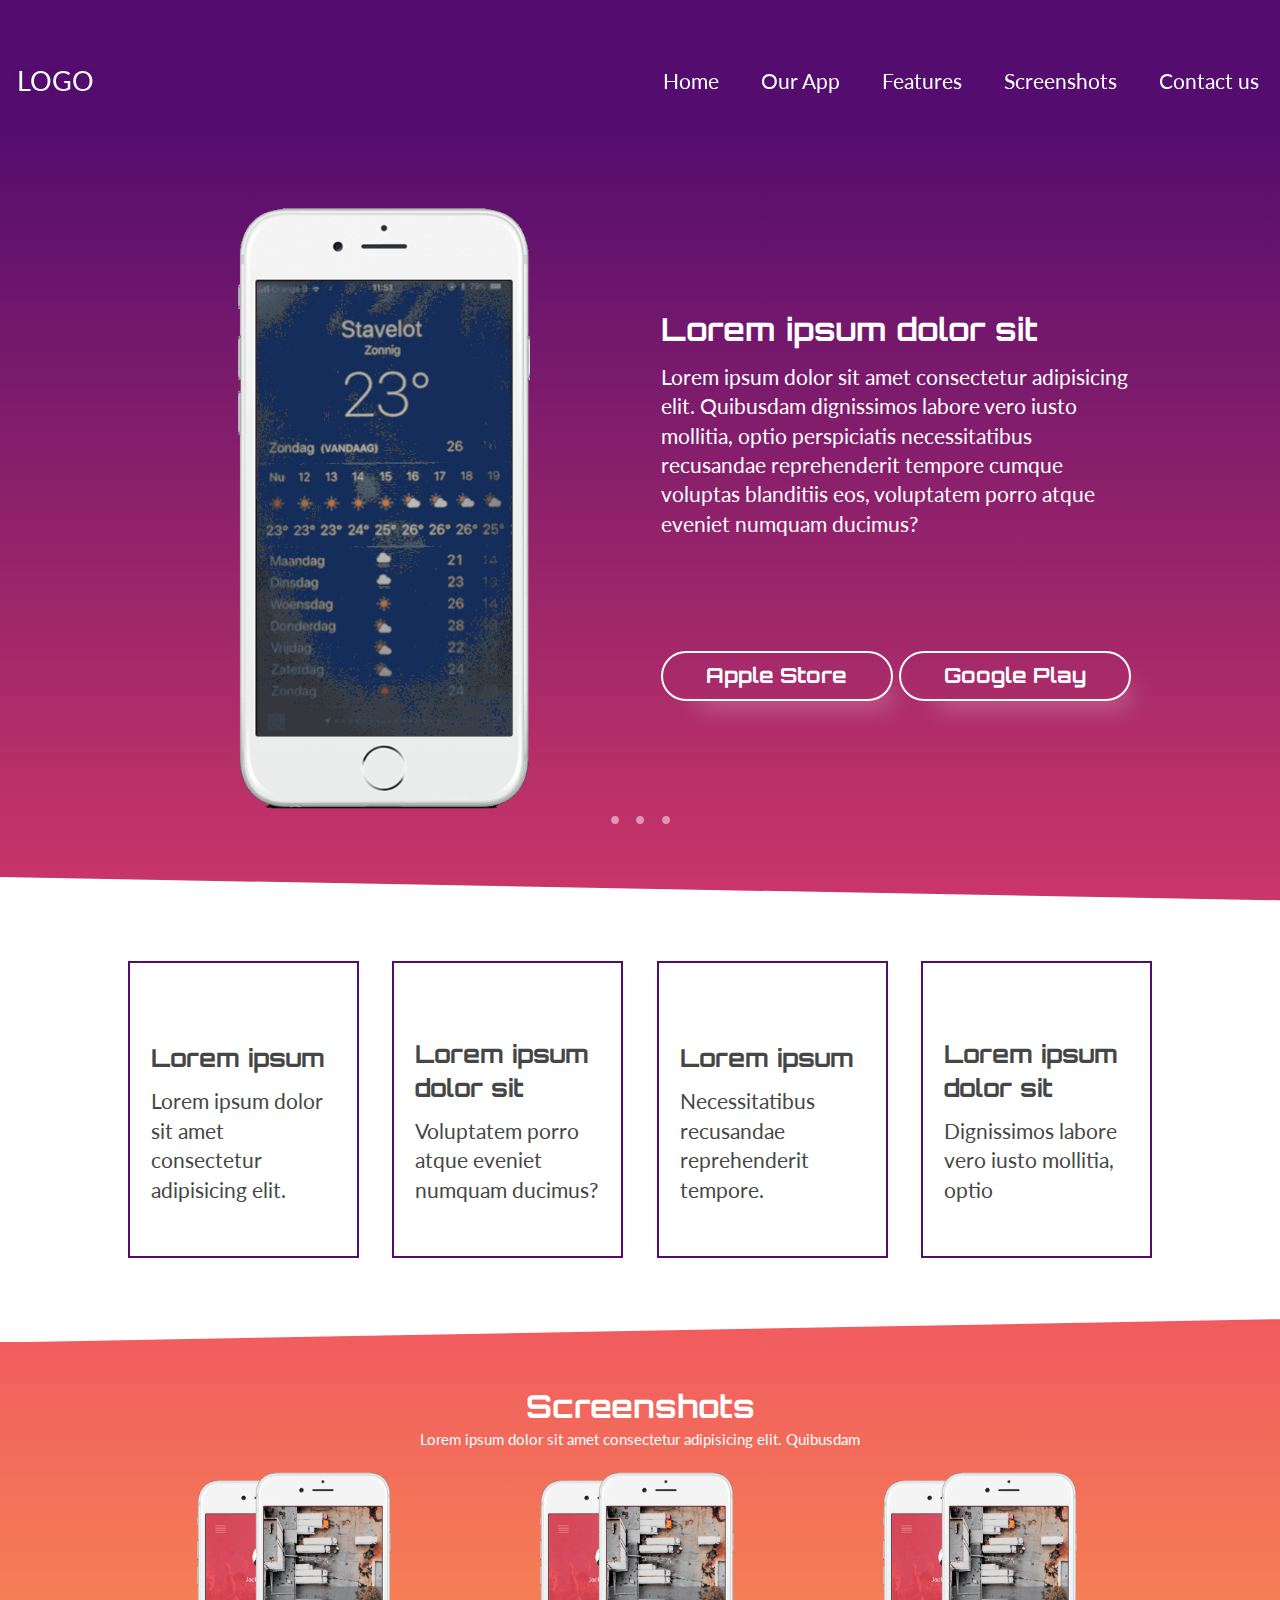
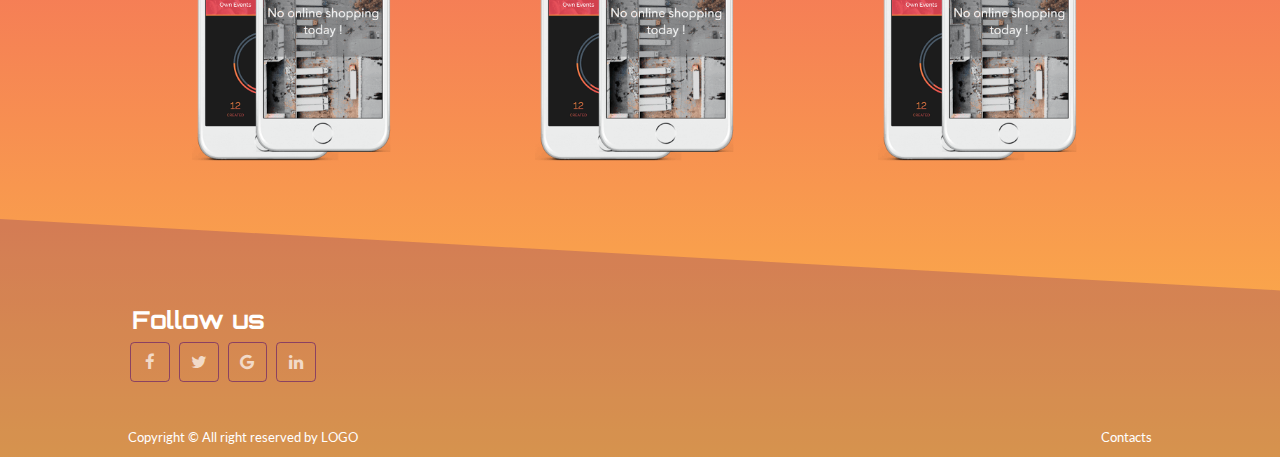
<file: index.html>
<!DOCTYPE html>
<html lang="en">
  <head>
    <meta charset="UTF-8" />
    <meta name="viewport" content="width=device-width, initial-scale=1.0" />
    <meta http-equiv="X-UA-Compatible" content="ie=edge" />

    <link rel="icon" href="img/favicon.ico" type="image/x-icon" />
    <link rel="stylesheet" href="css/style.css" />
    <link
      href="https://fonts.googleapis.com/css?family=Lato|Orbitron:400,700&display=swap"
      rel="stylesheet"
    />
    <link
      rel="stylesheet"
      href="https://cdn.linearicons.com/free/1.0.0/icon-font.min.css"
    />
    <link
      rel="stylesheet"
      href="https://cdnjs.cloudflare.com/ajax/libs/font-awesome/4.7.0/css/font-awesome.min.css"
    />
    <title>Lorem ipsum dolor sit</title>
  </head>
  <body>
    <!-- Heading banner, disappears scrolling down -->
    <section class="banner"></section>

    <header class="header">
      <div class="logo">LOGO</div>

      <!-- Hamburger icon -->
      <input
        type="checkbox"
        class="toggle checkbox"
        title="hamburger navigator checkbox"
      />
      <span class="toggle hamburger"></span>

      <!-- Menu -->
      <nav class="menu">
        <a href="#" class="menu-item">Home</a>
        <a href="#our-app" class="menu-item">Our App</a>
        <a href="#features" class="menu-item">Features</a>
        <a href="#screenshots" class="menu-item">Screenshots</a>
        <a href="contact.html" class="menu-item">Contact us</a>
      </nav>
    </header>
    <main>
      <!-- App Section -->
      <section id="our-app" class="app">
        <div class="section-wrapper">
          <s id="s1"></s>
          <s id="s2"></s>
          <s id="s3"></s>
          <!-- Sliding section -->
          <section class="slider">
            <div class="slide-container">
              <section class="slide">
                <div class="slide-item slide-item-left">
                  <span class="image-gen phone-img">
                    <span class="image-inner"></span>
                  </span>
                </div>
                <div class="slide-item slide-item-right">
                  <article class="slide-article">
                    <h2>Lorem ipsum dolor sit</h2>
                    <p>
                      Lorem ipsum dolor sit amet consectetur adipisicing elit.
                      Quibusdam dignissimos labore vero iusto mollitia, optio
                      perspiciatis necessitatibus recusandae reprehenderit
                      tempore cumque voluptas blanditiis eos, voluptatem porro
                      atque eveniet numquam ducimus?
                    </p>
                  </article>
                  <footer class="button-container">
                    <a href="#" class="button slide--button">Apple Store</a>
                    <a href="#" class="button slide--button">Google Play</a>
                  </footer>
                </div>
              </section>
            </div>
            <div class="slide-container">
              <section class="slide">
                <div class="slide-item slide-item-left">
                  <span class="image-gen phone-img">
                    <span class="image-inner"></span>
                  </span>
                </div>
                <div class="slide-item slide-item-right">
                  <article class="slide-article">
                    <h2>Lorem ipsum dolor sit</h2>
                    <p>
                      Lorem ipsum dolor sit amet consectetur adipisicing elit.
                      Quibusdam dignissimos labore vero iusto mollitia, optio
                      perspiciatis necessitatibus recusandae reprehenderit
                      tempore cumque voluptas blanditiis eos, voluptatem porro
                      atque eveniet numquam ducimus?
                    </p>
                  </article>
                  <footer class="button-container">
                    <a href="#" class="button slide--button">Apple Store</a>
                    <a href="#" class="button slide--button">Google Play</a>
                  </footer>
                </div>
              </section>
            </div>
            <div class="slide-container">
              <section class="slide">
                <div class="slide-item slide-item-left">
                  <span class="image-gen phone-img">
                    <span class="image-inner"></span>
                  </span>
                </div>
                <div class="slide-item slide-item-right">
                  <article class="slide-article">
                    <h2>Lorem ipsum dolor sit</h2>
                    <p>
                      Lorem ipsum dolor sit amet consectetur adipisicing elit.
                      Quibusdam dignissimos labore vero iusto mollitia, optio
                      perspiciatis necessitatibus recusandae reprehenderit
                      tempore cumque voluptas blanditiis eos, voluptatem porro
                      atque eveniet numquam ducimus?
                    </p>
                  </article>
                  <footer class="button-container">
                    <a href="#" class="button slide--button">Apple Store</a>
                    <a href="#" class="button slide--button">Google Play</a>
                  </footer>
                </div>
              </section>
            </div>
          </section>
          <!-- Slide selection bullets -->
          <section class="bullets">
            <a href="#s1">
              &#8226;
            </a>
            <a href="#s2">
              &#8226;
            </a>
            <a href="#s3">
              &#8226;
            </a>
          </section>
        </div>
      </section>
      <!-- Features Section -->
      <section id="features" class="features">
        <div class="section-wrapper">
          <section class="features__grid">
            <section class="features__grid-item">
              <span class="lnr lnr-cog"></span>
              <article>
                <h3>Lorem ipsum</h3>
                <p>
                  Lorem ipsum dolor sit amet consectetur adipisicing elit.
                </p>
              </article>
            </section>
            <section class="features__grid-item">
              <span class="lnr lnr-leaf"></span>
              <article>
                <h3>Lorem ipsum dolor sit</h3>
                <p>
                  Voluptatem porro atque eveniet numquam ducimus?
                </p>
              </article>
            </section>
            <section class="features__grid-item">
              <span class="lnr lnr-tablet"></span>
              <article>
                <h3>Lorem ipsum</h3>
                <p>
                  Necessitatibus recusandae reprehenderit tempore.
                </p>
              </article>
            </section>
            <section class="features__grid-item">
              <span class="lnr lnr-users"></span>
              <article>
                <h3>Lorem ipsum dolor sit</h3>
                <p>
                  Dignissimos labore vero iusto mollitia, optio
                </p>
              </article>
            </section>
          </section>
        </div>
      </section>
      <!-- Screenshots Section -->
      <section id="screenshots" class="screenshots">
        <div class="section-wrapper">
          <article class="screenshots__article">
            <h2>Screenshots</h2>
            <p>
              Lorem ipsum dolor sit amet consectetur adipisicing elit. Quibusdam
            </p>
          </article>
          <section class="screenshots__grid">
            <section>
              <span class="image-gen">
                <span class="image-inner"></span>
              </span>
            </section>
            <section>
              <span class="image-gen">
                <span class="image-inner"></span>
              </span>
            </section>
            <section>
              <span class="image-gen">
                <span class="image-inner"></span>
              </span>
            </section>
          </section>
        </div>
      </section>
    </main>
    <!-- Footer Section -->
    <footer class="foot">
      <div class="section-wrapper">
        <h3>Follow us</h3>
        <ul>
          <li>
            <a href="#" class="fa fa-facebook" title="Link to Facebook"></a>
          </li>
          <li>
            <a href="#" class="fa fa-twitter" title="Link to Twitter"></a>
          </li>
          <li><a href="#" class="fa fa-google" title="Link to Google"></a></li>
          <li>
            <a href="#" class="fa fa-linkedin" title="Link to LinkedIn"></a>
          </li>
        </ul>
        <section class="foot__bottom">
          <a href="#">Copyright &copy; All right reserved by LOGO</a>
          <a href="contact.html">Contacts</a>
        </section>
      </div>
    </footer>
  </body>
</html>
</file>
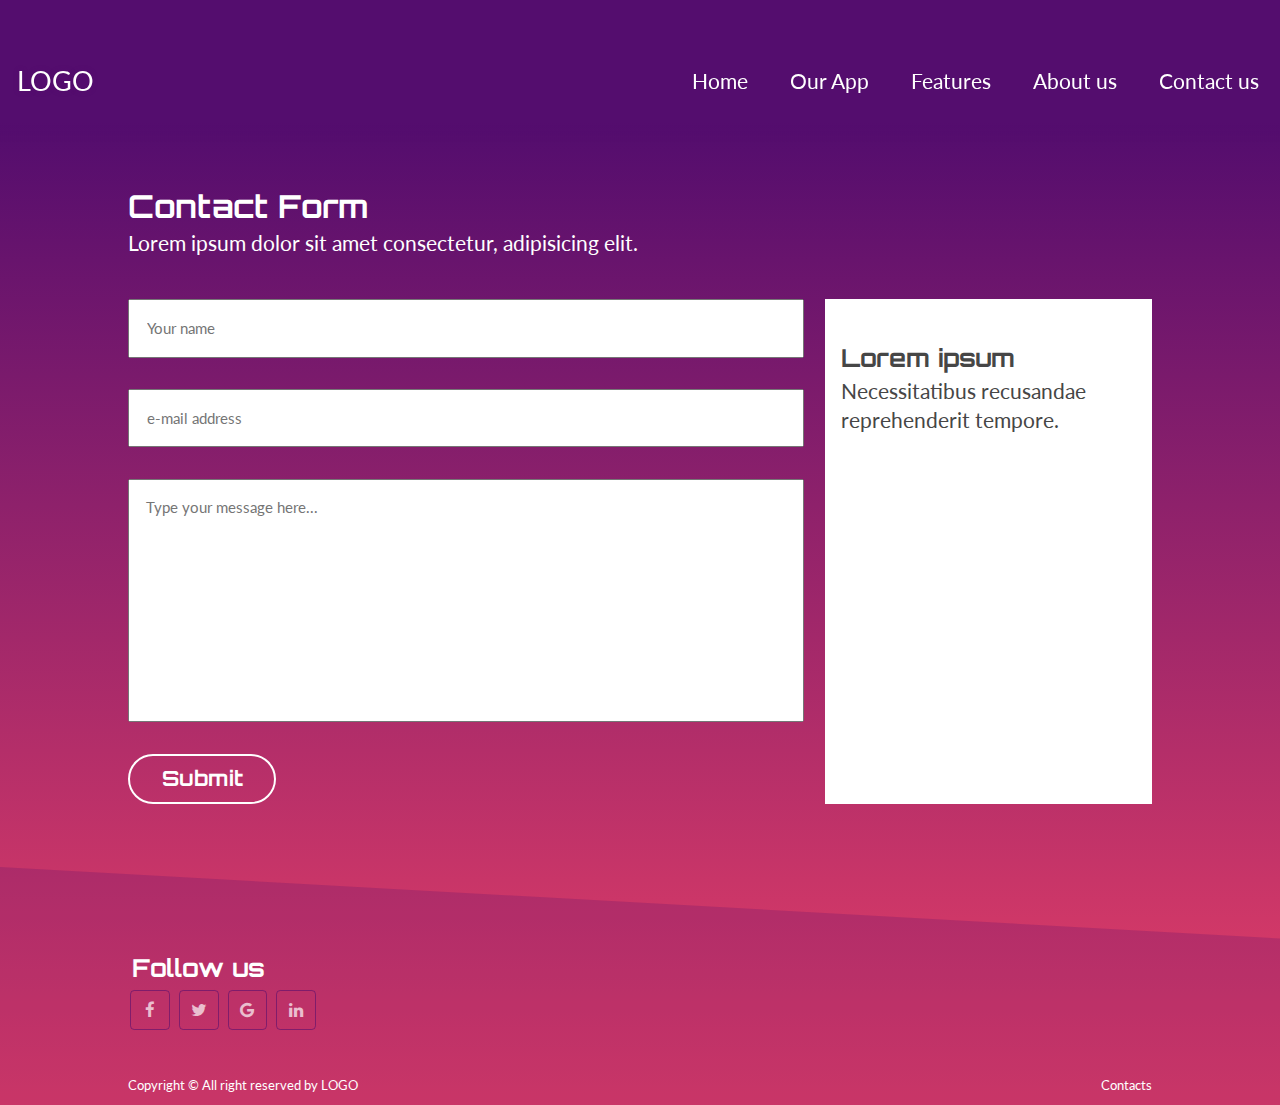
<file: contact.html>
<!DOCTYPE html>
<html lang="en">
  <head>
    <meta charset="UTF-8" />
    <meta name="viewport" content="width=device-width, initial-scale=1.0" />
    <meta http-equiv="X-UA-Compatible" content="ie=edge" />
    <link rel="icon" href="img/favicon.ico" type="image/x-icon" />

    <link rel="stylesheet" href="css/style.css" />

    <link
      href="https://fonts.googleapis.com/css?family=Lato|Orbitron:400,700&display=swap"
      rel="stylesheet"
    />
    <link
      rel="stylesheet"
      href="https://cdn.linearicons.com/free/1.0.0/icon-font.min.css"
    />
    <link
      rel="stylesheet"
      href="https://cdnjs.cloudflare.com/ajax/libs/font-awesome/4.7.0/css/font-awesome.min.css"
    />
    <title>Contact Form</title>
  </head>
  <body>
    <section class="banner"></section>
    <header class="header">
      <div class="logo">LOGO</div>

      <!-- Hamburger icon -->
      <input
        type="checkbox"
        class="toggle checkbox"
        title="hamburger navigator checkbox"
      />
      <span class="toggle hamburger"></span>

      <!-- Menu -->
      <nav class="menu">
        <a href="index.html" class="menu-item">Home</a>

        <a href="index.html#our-app" class="menu-item">Our App</a>
        <a href="index.html#features" class="menu-item">Features</a>
        <a href="#" class="menu-item">About us</a>
        <a href="contact.html" class="menu-item">Contact us</a>
      </nav>
    </header>
    <main>
      <!-- Contact section -->
      <section class="contact">
        <div class="section-wrapper">
          <section class="contact__container">
            <article>
              <h2>Contact Form</h2>
              <p>Lorem ipsum dolor sit amet consectetur, adipisicing elit.</p>
            </article>
            <section class="contact__grid">
              <section class="contact__grid-item contact__grid-item--1">
                <form action="#" class="contact__form">
                  <label for="name" class="input-label">Your Name:</label>
                  <input
                    id="name"
                    type="text"
                    name="name"
                    placeholder="Your name"
                    aria-label="Your Name"
                  />
                  <label for="email" class="input-label">Email:</label>
                  <input
                    id="email"
                    type="email"
                    name="email"
                    placeholder="e-mail address"
                  />
                  <label for="message" class="input-label">Email:</label>
                  <textarea
                    id="message"
                    name="message"
                    placeholder="Type your message here..."
                  ></textarea>
                  <a href="#" class="button contact__button">Submit</a>
                </form>
              </section>
              <section class="contact__grid-item contact__grid-item--2">
                <article>
                  <h3>Lorem ipsum</h3>
                  <p>
                    Necessitatibus recusandae reprehenderit tempore.
                  </p>
                </article>
              </section>
            </section>
          </section>
        </div>
      </section>
    </main>
    <!-- Footer section -->
    <footer class="foot">
      <div class="section-wrapper">
        <h3>Follow us</h3>
        <ul>
          <li>
            <a href="#" class="fa fa-facebook" title="Link to Facebook"></a>
          </li>
          <li>
            <a href="#" class="fa fa-twitter" title="Link to Twitter"></a>
          </li>
          <li><a href="#" class="fa fa-google" title="Link to Google"></a></li>
          <li>
            <a href="#" class="fa fa-linkedin" title="Link to LinkedIn"></a>
          </li>
        </ul>
        <section class="foot__bottom">
          <a href="#">Copyright &copy; All right reserved by LOGO</a>
          <a href="contact.html">Contacts</a>
        </section>
      </div>
    </footer>
  </body>
</html>
</file>
<file: css/style.css>
/* General parameters */

/**#540D6E indigo**/
/**#EE4266 paradise pink**/
/**#FFD23F sunglow**/
/**#3BCEAC eucaliptus**/
/**#0EAD69 green**/

* {
  margin: 0;
  padding: 0;
}

html {
  box-sizing: border-box;
  font-family: "Lato", sans-serif;
  font-size: calc(12px + 1vw);
  line-height: 1.4;
  scroll-behavior: smooth;
}

h1,
h2,
h3,
h4,
h5,
h6,
.button,
.contact__button {
  font-family: "Orbitron", sans-serif;
}

h1 {
  font-size: 2rem;
}
h2 {
  font-size: 1.5rem;
}
h3 {
  font-size: 1.17rem;
}
h4 {
  font-size: 1rem;
}

body {
  position: relative;
  background: linear-gradient(
    180deg,
    #540d6e 2.9%,
    #ee4266 25%,
    #ffd23f 50%,
    #3bceac 75%,
    #0ead69 100%
  );
  background-size: 100% 500vh;
  /* height: 500vh; */

  /* scroll-snap-type: y proximity; */
  /* Reserve space for header plus some extra space for sneak peeking. */
  scroll-padding-top: 12vh;
}

.image-gen {
  display: inline-block;
  background-position: 50% 50%;
  background-size: 100%;
  background-repeat: no-repeat;
}

.image-inner {
  display: block;
  height: 0;
}

.input-label {
  height: 0;
  visibility: hidden;
}
.banner {
  display: none;
  position: relative;
  height: 5vh;
  width: 100%;
}

.section-wrapper {
  max-width: 1024px;
  margin: 2rem auto;
  padding: 0 0.5rem;
  position: relative;
  overflow: hidden;
}

.button {
  border: 2px solid #fff;
  border-radius: 2rem;
  color: #fff;
  text-decoration: none;
  padding: 0.4rem 0;
  font-weight: bold;
  font-size: 1rem;
  text-align: center;
}
.button:hover {
  color: #540d6e;
  background: #fff;
}

.header {
  color: #fff;
  z-index: 999;
  width: 100%;
  position: fixed;
  top: 0;
  font-size: 1rem;
  display: flex;
  justify-content: space-between;
  align-items: center;
}
.logo {
  font-size: 1.3rem;
  padding: 0.8rem 0.8rem 2rem;
  text-shadow: 0 0 5px #540d6e;
}

.header .checkbox {
  opacity: 0; /* hide this */
  z-index: 2; /* and place it over the hamburger */
  position: absolute;
  right: 0.9rem;
  top: 1rem;
  cursor: pointer;

  -webkit-touch-callout: none;
}

.toggle {
  display: inline-block;
  width: 40px;
  height: 32px;
}

.hamburger:before {
  content: "\2630";
}

.hamburger {
  font-size: 2.2rem;
  line-height: 1;
  transform: scale(1, 0.8);
  padding: 0.5rem 0.8rem 2rem;
  text-shadow: 0 0 5px #540d6e;
}

.header .checkbox:checked ~ .hamburger {
  font-size: 1.25rem;
  transform: scale(1, 1) translate(5px, 6px);
}

.header .checkbox:checked ~ .hamburger:before {
  transform: rotate(-45deg);
  content: "\002573";
}

.header .checkbox:checked ~ .menu {
  transform: none;
  box-shadow: 0px 0px 31px 0px rgba(84, 13, 110, 1);
}

.menu {
  border-radius: 6px 0 0 6px;
  position: absolute;
  top: 3rem;
  display: flex;
  flex-direction: column;
  justify-content: center;
  /* align-items: center; */
  align-items: flex-start;
  width: 200px;
  right: 0;
  background-color: #540d6ea6;
  transform-origin: -100% 0%;
  transform: translate(100%, 0);
  transition: all 0.5s cubic-bezier(0.77, 0.2, 0.05, 1);
}

.menu-item {
  color: #fff;
  text-decoration: none;
  padding: 0.8rem 1rem;
  transition: text-shadow 0.2s ease;
}

.menu-item:hover {
  transform: scale(1, 1.05);
  text-shadow: 0 0 5px #fff;
  transition: all 0.2s ease;
}

/* App Section */
.app {
  color: white;
  width: 100%;
}

.app .slider {
  white-space: nowrap;
  transition: 0.8s;
}
.app h2,
.slide-article {
  margin-bottom: 0.5rem;
}

.slide {
  display: grid;
  grid-template-columns: 50% 50%;
  grid-template-rows: 18rem;
}

.slide {
  grid-template-areas: "slide-item-left slide-item-left" "slide-item-right slide-item-right";
}

.slide-container {
  display: inline-block;
  white-space: normal;
  vertical-align: top;
}

.slide-item {
  display: flex;
  padding: 1rem;
  text-align: center;
}

.slide-item-left {
  grid-area: slide-item-left;
  justify-content: center;
}
.slide-item-right {
  grid-area: slide-item-right;
  flex-direction: column;
  justify-content: space-evenly;
  align-items: center;
}

.app .image-gen {
  width: 8rem;
}

.app .image-gen .image-inner {
  /* Key options to fit the box to the image size*/
  /* padding-top --- image size 537x492px -> 492/537*100 = 91.62%   */
  padding-top: 205.02%;
}

.button-container {
  width: 100%;
  display: grid;
  grid-template-columns: repeat(auto-fit, minmax(10rem, 1fr));
  grid-template-rows: min-content;
  gap: 0.3rem;
  /* text-align: center; */
}
.slide--button {
  margin-bottom: 0.5rem;
  box-shadow: 17px 20px 27px -17px rgba(255, 255, 255, 0.38);
}
.slide--button:hover {
  box-shadow: 0 0 27px 10px rgba(255, 255, 255, 0.7);
}

/* Slider in the App section */
.slider > div:nth-of-type(1) .image-gen {
  background-image: url(../img/phone5.png);
}
.slider > div:nth-of-type(2) .image-gen {
  background-image: url(../img/phone4.png);
}
.slider > div:nth-of-type(3) .image-gen {
  background-image: url(../img/phone1.png);
}

.bullets {
  position: absolute;
  display: flex;
  flex-direction: row;
  justify-content: space-between;
  padding: 1rem;
  margin-left: auto;
  margin-right: auto;
  bottom: -0.9rem;
  left: 0;
  right: 0;
  width: 3rem;
}

.bullets a {
  text-decoration: none;
  color: rgba(255, 255, 255, 0.5);
}

.app > .section-wrapper > s:target ~ .bullets > * {
  color: rgba(255, 255, 255, 0.5);
  transition: color 0.5s ease;
}
#s1:target ~ .bullets > *:nth-child(1) {
  color: rgba(255, 255, 255, 1);
  transition: color 0.5s ease;
}
#s2:target ~ .bullets > *:nth-child(2) {
  color: rgba(255, 255, 255, 1);
  transition: color 0.5s ease;
}
#s3:target ~ .bullets > *:nth-child(3) {
  color: rgba(255, 255, 255, 1);
  transition: color 0.5s ease;
}

#s1:target ~ .slider {
  transform: translateX(0%);
}

#s2:target ~ .slider {
  transform: translateX(-100%);
}

#s3:target ~ .slider {
  transform: translateX(-200%);
}

/* Features Section */
.features {
  color: #464646;
  z-index: -1;
  width: 100%;
  padding: 2rem 0;
  background: white;
  clip-path: polygon(0 0, 100% 5%, 100% 95%, 0% 100%);
}

.features__grid {
  width: 100%;
  display: grid;
  grid-template-columns: repeat(auto-fit, minmax(200px, 1fr));
  grid-auto-rows: min-content;
  gap: 1rem calc(1rem + 1vw);
  justify-content: space-between;
}

.features__grid-item {
  border: 2px solid #540d6e;
  padding: 2.5rem 1rem;
  display: flex;
  flex-direction: column;
  justify-content: space-evenly;
  align-items: center;
  transition: all 0.5s ease;
}

.features__grid-item article {
  margin-top: auto;
}

.features__grid-item article h3 {
  margin-bottom: 0.5rem;
}

.features__grid-item:hover {
  background: #540d6e;
  color: #fff;
}

.features__grid-item:hover .lnr {
  color: #fff;
}

.lnr {
  font-size: 4rem;
  color: #540d6e;
  margin-bottom: 1rem;
}

/* Screenshots section */
.screenshots__article {
  text-align: center;
  color: #fff;
  font-size: 0.7rem;
  margin-bottom: 1rem;
}
.screenshots__grid {
  display: grid;
  grid-template-columns: repeat(auto-fit, minmax(10rem, 1fr));
  grid-template-rows: min-content;
  gap: 0.3rem;
  text-align: center;
}

.screenshots__grid .image-gen {
  width: 10rem;
  background-image: url(../img/Screenshots.png);
}

.screenshots__grid .image-gen .image-inner {
  padding-top: 143.07%;
}

/* Footer Section */
.foot {
  color: #ffffff;
  z-index: -1;
  width: 100%;
  padding: 2rem 0 0.5rem 0;
  background: #540d6e38;
  clip-path: polygon(0 0, 100% 30%, 100% 100%, 0% 100%);
}

.foot .fa {
  padding: 0.5rem;
  font-size: 0.8rem;
  width: 0.8rem;
  text-align: center;
  text-decoration: none;
  margin: 5px 2px;
  color: #ffffffaf;
  border: 1px solid #540d6e94;
  border-radius: 0.2rem;
  transition: all 0.3s ease;
}

.foot .fa:hover {
  color: #ffffff;
  background: #540d6e;
  transition: all 0.3s ease;
}

.foot h3 {
  margin-left: 0.2rem;
}

.foot ul li {
  display: inline-block;
}

.foot .section-wrapper {
  margin-bottom: 0;
}
.foot__bottom {
  padding-top: 2rem;
  display: flex;
  flex-direction: row;
  justify-content: space-between;
  align-items: flex-end;
  font-size: 0.6rem;
}

.foot__bottom a {
  color: #ffffff;
  text-decoration: none;
}

/* Contact Section in contact.html */
.contact {
  padding-top: 2rem;
}

.contact__grid {
  display: grid;
  grid-template-columns: 1fr 1fr 1fr;
  grid-template-rows: min-content auto;
  gap: 1rem;
  grid-template-areas: "grid-form-1 grid-form-1 grid-form-1" "grid-form-2 grid-form-2 grid-form-2";
}

.contact__grid-item--1 {
  grid-area: grid-form-1;
}
.contact__grid-item--2 {
  grid-area: grid-form-2;
  background: #fff;
  padding: 2rem 0.8rem;
  color: #464646;
}

.contact__form {
  display: flex;
  flex-direction: column;
  justify-content: space-between;
  align-items: stretch;
}

.contact__container > article {
  margin-bottom: 2rem;
  color: #fff;
}

.contact__form > input,
.contact__form > textarea {
  color: #464646;
  line-height: inherit;
  font-family: inherit;
  font-size: 0.7rem;
  padding: 0.8rem;
}

.contact__form > input {
  margin-bottom: 1.5rem;
}

.contact__form > textarea {
  margin: 0 0 1.5rem 0;
  height: 9.9rem;
  width: auto;
  resize: none;
}

.contact__button {
  align-self: flex-start;
  padding: 0.4rem 1.5rem;
}

/* Media Queries */

/* Wider and higher viewports. 
Phone rotated horizontally is intentionally exluded here below*/
@media screen and (min-width: 766px) and (min-height: 500px) {
  html {
    font-size: calc(16px + 5px);
  }

  .banner {
    display: block;
  }

  .header {
    position: sticky;
    font-size: 1rem;
    background: linear-gradient(180deg, #540d6e 80%, #540d6e00 100%);
  }

  .toggle {
    display: none;
  }

  .menu {
    position: relative;
    flex-direction: row;
    justify-content: flex-end;
    align-items: center;
    width: 100%;
    top: 0;
    background: none;
    transform-origin: unset;
    transform: unset;
    transition: unset;
  }
  .menu-item {
    padding: 0.8rem 1rem 2rem 1rem;
  }
  .contact {
    padding-top: 0;
  }
}

@media screen and (min-width: 648px) {
  .slide {
    grid-template-rows: 31rem;
    grid-template-areas: "slide-item-left slide-item-right";
  }
  .slide-item {
    text-align: initial;
  }
  .slide-item-right {
    align-items: flex-start;
  }
  .app .image-gen {
    width: 15rem;
  }
  .contact__grid {
    grid-template-areas: "grid-form-1 grid-form-1 grid-form-2";
  }
}
</file>
